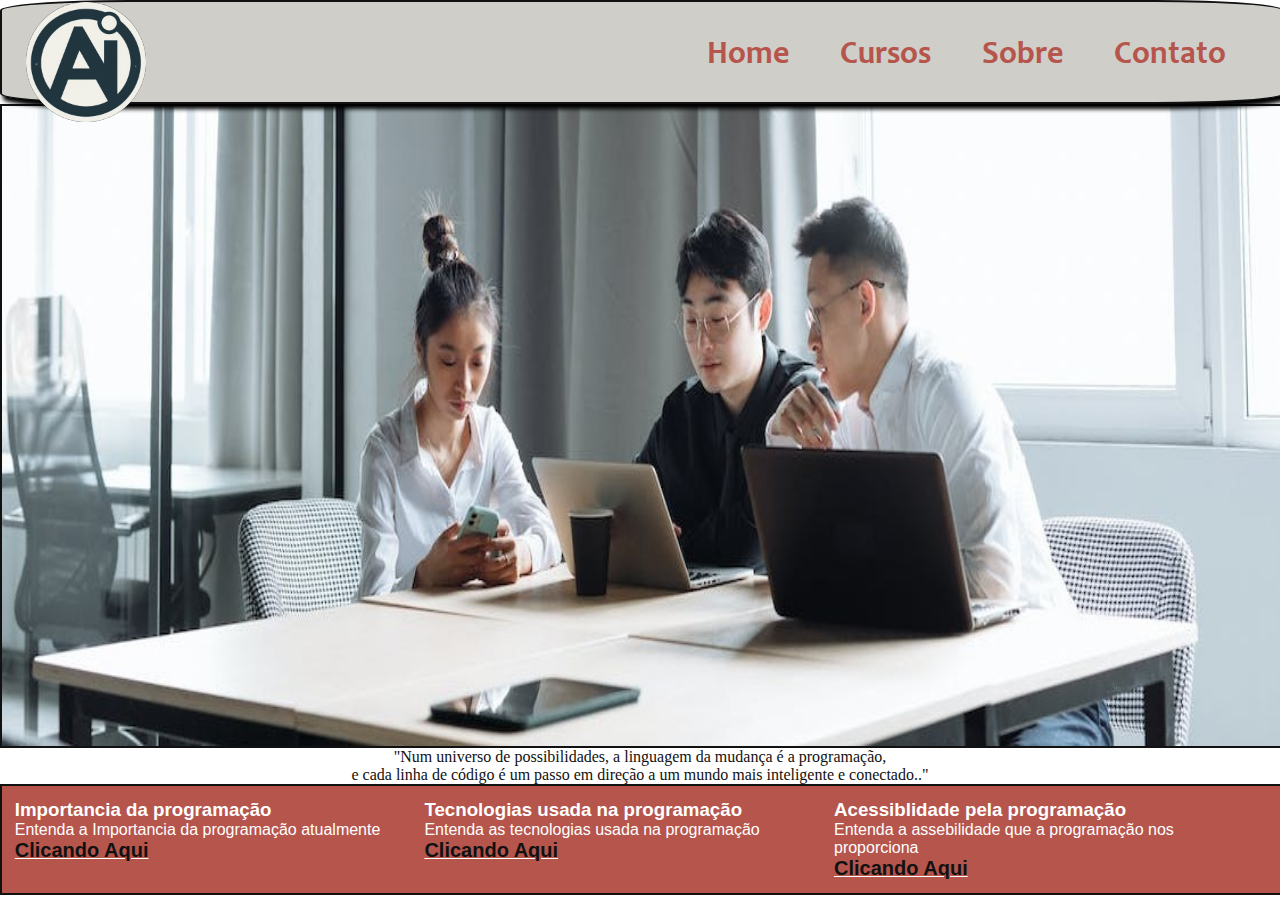
<file: index.html>
<!DOCTYPE html>
<html lang="pt">

<head>
    <meta charset="UTF-8">
    <meta name="viewport" content="width=device-width, initial-scale=1.0">
    <title>desenvolvimento de sites</title>
    <link rel="stylesheet" href="style.css">
    <link rel="shortcut icon" href="imagem/logoan.png" type="image/x-icon">
    <style>
        @font-face {
            font-family: candara_bold;
            src: url("fonte/Candara_Bold.ttf") format("truetype");
        }
    </style>

</head>

<body>
    <div class="principal">
        <header>
            <div class="logo">
                <a href="index.html">
                    <img src="imagem/logoan.jpg" alt="Logo-do-Site">
                </a>
            </div>

            <nav>
                <ul>
                    <li><a href="index.html">Home</a></li>
                    <li><a href="escolas.html">Cursos</a></li>
                    <li><a href="sobre.html">Sobre</a></li>
                    <li><a href="contato.html">Contato</a></li>
                </ul>
            </nav>
        </header>


        <section id="banner">
            <img src="imagem/texte1.jpeg" alt="banner-top">
            <p class="frase">"Num universo de possibilidades, a linguagem da mudança é a programação, <br>
                e cada linha de código é um passo em direção a um mundo mais inteligente e conectado.."</p>
        </section>

        <div id="popup1" class="popup">
            <div>
                <a href="#close" class="close">X</a>
                <h1 style="font-size: 27px;">A importância da Programação</h1>
                <p> Na era moderna, a programação emerge como um elemento vital, moldando os alicerces da nossa
                    sociedade digital. Em um mundo onde a tecnologia permeia todos os aspectos da vida, a habilidade de
                    programar não é apenas uma vantagem, mas uma necessidade imperativa. Eis por que a programação é tão
                    crucial na era contemporânea: <br> <br>
                <ul>
                    <li>Inovação Tecnológica:</li> <br>

                    A programação é a força motriz por trás da inovação. Novas tecnologias, aplicativos revolucionários
                    e soluções inteligentes são concebidos e desenvolvidos por programadores habilidosos, impulsionando
                    o progresso tecnológico. <br> <br>

                    <li>Solução de Problemas Complexos:</li> <br>

                    A programação capacita indivíduos a abordar e resolver problemas complexos. Do desenvolvimento de
                    algoritmos eficientes à criação de sistemas robustos, os programadores são os arquitetos da solução
                    para desafios intricados. <br> <br>

                    <li>Setores Multidisciplinares:</li> <br>

                    A programação transcende setores específicos. Desde a medicina até a agricultura, a capacidade de
                    codificar permite a automação de processos, a análise de dados e a otimização de sistemas,
                    impactando positivamente uma variedade de áreas. <br> <br>

                    <li>Mercado de Trabalho em Expansão:</li> <br>

                    A demanda por profissionais de programação nunca foi tão alta. Empresas de todos os setores buscam
                    talentos capazes de criar e manter soluções tecnológicas, tornando a programação uma habilidade
                    essencial para o sucesso no mercado de trabalho. <br> <br>

                    <li>Empreendedorismo Digital:</li> <br>

                    A programação oferece a base para empreendedores digitais transformarem ideias inovadoras em
                    realidade. Desde startups até grandes empresas, o empreendedorismo digital é impulsionado pela
                    habilidade de desenvolver e implementar soluções tecnológicas. <br> <br>

                    <li>Compreensão do Mundo Digital:</li> <br>

                    Vivemos em um mundo cada vez mais digital. A compreensão da programação não apenas facilita a
                    navegação nesse ambiente, mas também promove uma apreciação mais profunda das tecnologias que moldam
                    nosso cotidiano. <br> <br>

                    <li>Automação e Eficiência:</li> <br>

                    A programação permite a automação de tarefas rotineiras e a criação de sistemas eficientes. Isso não
                    apenas economiza tempo, mas também possibilita a concentração em atividades mais criativas e
                    estratégicas. <br> <br>

                    <li>Educação e Capacitação:</li> <br>

                    Na era da informação, a programação é uma ferramenta poderosa para a educação. Plataformas de
                    aprendizado online e recursos interativos permitem que pessoas de todas as idades desenvolvam
                    habilidades de programação, capacitando-as para o futuro. <br> <br>
                </ul>
                Em resumo, a programação não é apenas uma habilidade técnica, mas uma linguagem universal que abre
                portas para a inovação, solução de problemas e avanço em todas as esferas da sociedade moderna. É uma
                ferramenta poderosa que capacita indivíduos a não apenas compreenderem, mas também a moldarem ativamente
                o mundo ao seu redor na era digital. </p> <br>
                <img src="imagem/programacao.jpeg" alt="programacao">
            </div>
        </div>

        <div id="popup2" class="popup">
            <div>
                <a href="#close" title="Close" class="close">X</a>
                <h1 style="font-size: 27px;">Tecnologias usadas na Programação</h1>
                <p>Na intricada tapeçaria da programação moderna, diversas tecnologias se entrelaçam para criar soluções
                    inovadoras e impulsionar o avanço digital. Estas tecnologias não apenas facilitam o desenvolvimento
                    de software, mas também capacitam programadores a enfrentar desafios complexos. Aqui estão algumas
                    das principais tecnologias que moldam o cenário da programação: <br>
                <ol>
                    <li>Linguagens de Programação:</li> <br>

                    As linguagens de programação, como Python, JavaScript, Java e C++, servem como a espinha dorsal do
                    desenvolvimento de software. Cada linguagem possui suas características e aplicações únicas,
                    permitindo aos programadores escolherem a ferramenta mais adequada para o trabalho. <br> <br>

                    <li>Frameworks:</li> <br>

                    Frameworks como React, Angular e Django fornecem estruturas sólidas para o desenvolvimento de
                    aplicativos. Ao oferecerem conjuntos de ferramentas e padrões de projeto, esses frameworks aceleram
                    o processo de desenvolvimento e promovem a consistência. <br> <br>

                    <li>Bancos de Dados:</li> <br>

                    Tecnologias de banco de dados, incluindo MySQL, MongoDB e PostgreSQL, permitem o armazenamento
                    eficiente e a recuperação de dados. Esses sistemas desempenham um papel crucial na gestão de
                    informações em aplicações complexas. <br> <br>

                    <li>Servidores e Hospedagem:</li> <br>

                    Servidores web, como Apache e Nginx, além de serviços de hospedagem em nuvem como AWS e Azure, são
                    fundamentais para disponibilizar aplicações online. Eles garantem a escalabilidade e a
                    acessibilidade de sistemas em larga escala. <br> <br>

                    <li>Controle de Versão:</li> <br>

                    Ferramentas como Git possibilitam o controle eficiente das mudanças no código-fonte. Isso permite
                    colaboração entre desenvolvedores, rastreamento de alterações e a reversão a versões anteriores
                    quando necessário. <br> <br>

                    <li>Integração Contínua e Entrega Contínua (CI/CD):</li> <br>

                    Práticas de CI/CD, apoiadas por ferramentas como Jenkins e Travis CI, automatizam o processo de
                    desenvolvimento, teste e implementação. Isso resulta em entregas mais rápidas e confiáveis de
                    software. <br> <br>

                    <li>Containers e Orquestração:</li> <br>

                    Tecnologias como Docker e Kubernetes simplificam o empacotamento de aplicações e a gestão eficiente
                    de ambientes em larga escala. Elas facilitam a criação, distribuição e escalabilidade de aplicações.
                    <br> <br>

                    <li>Inteligência Artificial (IA) e Machine Learning (ML): </li><br>
                    O uso de bibliotecas como TensorFlow e PyTorch impulsiona o desenvolvimento de aplicações
                    inteligentes. A IA e o ML estão transformando a maneira como interagimos com sistemas,
                    proporcionando insights e automação avançada. <br> <br>

                    <li>APIs (Interfaces de Programação de Aplicações):</li> <br>

                    APIs, como REST e GraphQL, possibilitam a comunicação entre diferentes componentes de software. Elas
                    são essenciais para a integração de sistemas e o desenvolvimento de aplicações distribuídas. <br>

                    <li>Segurança da Informação:</li> <br>

                    Tecnologias de segurança, incluindo SSL/TLS, firewalls e práticas de criptografia, protegem
                    aplicações contra ameaças cibernéticas. A segurança é uma consideração crítica em todas as etapas do
                    desenvolvimento. <br> <br>
                </ol>
                Estas tecnologias formam o alicerce da programação moderna, capacitando os desenvolvedores a criar
                soluções robustas e inovadoras. A evolução constante dessas ferramentas reflete o dinamismo da indústria
                da programação, onde a adaptação às tendências e a incorporação de novas tecnologias são essenciais para
                o sucesso.</p> <br>
                <img src="imagem/programacao.jpeg" alt="programacao">
            </div>
        </div>

        <div id="popup3" class="popup">
            <div>
                <a href="#close" title="Close" class="close">X</a>
                <h1 style="font-size: 27px;">Acessiblidade ao usar a Programação</h1>
                <p> A programação não é apenas a linguagem dos computadores; é o catalisador para uma revolução global
                    em acessibilidade, capacitando a humanidade a superar barreiras e criar um mundo digital inclusivo.
                    Ao desenvolver soluções acessíveis, os programadores se tornam agentes de mudança, impulsionando a
                    equidade e permitindo que pessoas de diversas habilidades participem plenamente na sociedade
                    digital. Eis como a programação se torna uma força vital na promoção da acessibilidade para toda a
                    humanidade: <br>
                <ul>
                    <li>Empoderamento das Pessoas com Deficiências:</li> <br>

                    A programação capacita as pessoas com deficiências ao criar tecnologias adaptativas que atendem às
                    suas necessidades específicas. Desde leitores de tela até dispositivos controlados por voz, a
                    programação oferece ferramentas que capacitam indivíduos a interagirem efetivamente com o mundo
                    digital. <br> <br>

                    <li>Inclusão Social e Profissional:</li> <br>

                    A acessibilidade na programação abre as portas para a inclusão social e profissional. Ferramentas de
                    comunicação, plataformas de trabalho remoto e aplicativos acessíveis criam oportunidades para todos,
                    independentemente de suas habilidades ou limitações. <br>

                    <li>Educação Acessível:</li> <br>

                    Programadores contribuem para tornar a educação mais acessível. Plataformas de ensino online, cursos
                    adaptativos e recursos interativos oferecem oportunidades educacionais que transcendem barreiras
                    geográficas e físicas. <br> <br>

                    <li>Criação de Ambientes de Trabalho Inclusivos:</li> <br>

                    No âmbito profissional, a programação facilita a criação de ambientes de trabalho inclusivos.
                    Aplicações e ferramentas personalizadas garantem que colegas com diferentes habilidades possam
                    colaborar efetivamente, promovendo uma cultura organizacional mais diversificada. <br> <br>

                    <li>Acesso à Informação:</li> <br>

                    A programação possibilita o acesso igualitário à informação. Websites, aplicativos e plataformas de
                    mídia social programados com acessibilidade em mente garantem que todos tenham acesso a notícias,
                    entretenimento e recursos informativos. <br> <br>

                    <li>Autonomia para Pessoas Idosas:</li> <br>

                    Soluções de programação podem oferecer suporte a pessoas idosas, promovendo a autonomia. Aplicativos
                    que facilitam a comunicação, monitoramento de saúde e acesso a serviços essenciais contribuem para
                    uma vida independente e enriquecedora. <br> <br>

                    <li>Acessibilidade no Design:</li> <br>

                    A programação influencia o design acessível, garantindo que interfaces de usuário sejam intuitivas,
                    legíveis e adaptáveis. Isso melhora a experiência de todos os usuários, independentemente de suas
                    habilidades ou dispositivos. <br> <br>

                    <li>Transformação de Cidades Inteligentes:</li> <br>

                    Na era das cidades inteligentes, a programação é a chave para criar ambientes urbanos acessíveis.
                    Sistemas de transporte, serviços públicos e comunicação municipal podem ser aprimorados para atender
                    às necessidades de todos os cidadãos. <br> <br>

                    Ao integrar a acessibilidade no cerne da programação, estamos construindo um mundo digital que
                    reflete a diversidade e a riqueza da experiência humana. Programadores desempenham um papel
                    essencial nessa jornada, capacitando a humanidade a avançar coletivamente em direção a um futuro
                    onde a inclusão não é apenas uma aspiração, mas uma realidade concretizada através do código que
                    escrevem.
                </ul>
                </p> <br>
                <img src="imagem/programacao.jpeg" alt="programacao">
            </div>
        </div>

        <footer>
            <div class="footer-text">
                <h3>Importancia da programação</h3>
                <p>Entenda a Importancia da programação atualmente <a class="popupconfi" href="#popup1"> <br> <strong
                            class="clicando">Clicando Aqui</strong></a></p>

            </div>

            <div class="footer-text">
                <h3>Tecnologias usada na programação</h3>
                <p>Entenda as tecnologias usada na programação <a class="popupconfi" href="#popup2"> <br> <strong
                            class="clicando">Clicando Aqui</strong></a></p>

            </div>

            <div class="footer-text">
                <h3>Acessiblidade pela programação</h3>
                <p>Entenda a assebilidade que a programação nos proporciona <a class="popupconfi" href="#popup3"> <br>
                        <strong class="clicando">Clicando Aqui</strong></p>
            </div>
        </footer>






    </div>
</body>

</html>
</file>
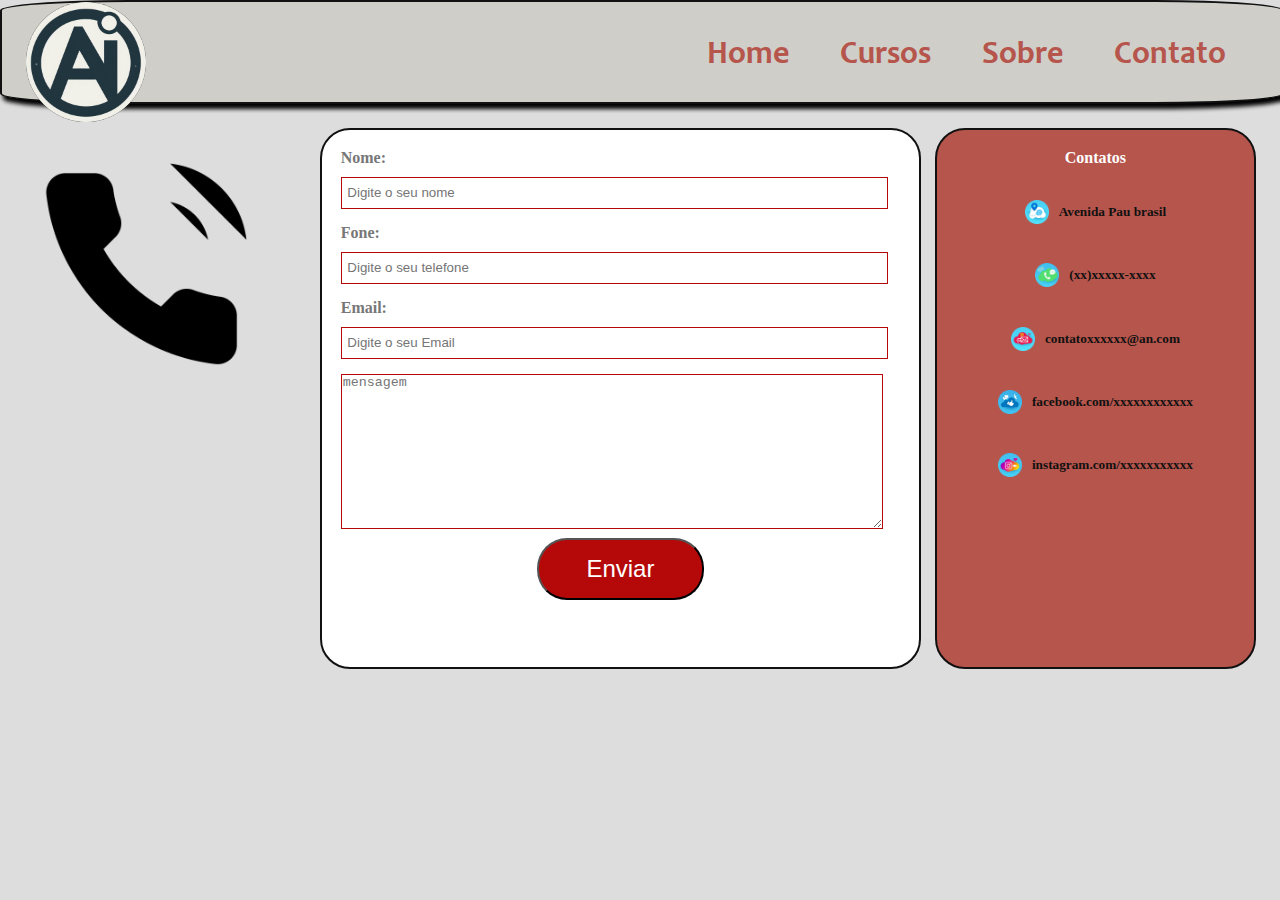
<file: contato.html>
<!DOCTYPE html>
<html lang="pt-br">

<head>
    <meta charset="UTF-8">
    <meta name="viewport" content="width=device-width, initial-scale=1.0">
    <title>Contato</title>
    <link rel="stylesheet" href="style.css">
    <link rel="shortcut icon" href="imagem/logoan.png" type="image/x-icon">
    <style>
        @font-face {
            font-family: candara_bold;
            src: url("fonte/Candara_Bold.ttf") format("truetype");
        }
    </style>
</head>

<body class="color-page">
    <div class="principal" id="topo">
        <header>
            <div class="logo">
                <a href="index.html">
                    <img src="imagem/logoan.jpg" alt="Logo-do-Site">
                </a>
            </div>

            <nav>
                <ul>
                    <li><a href="index.html">Home</a></li>
                    <li><a href="escolas.html">Cursos</a></li>
                    <li><a href="sobre.html">Sobre</a></li>
                    <li><a href="#topo">Contato</a></li>
                </ul>
            </nav>
        </header>

        <div class="img-titulo" >
            <img src="imagem/contato.png" alt="contato">
        </div>

        <section id="txt-contato">
            <form name="meu-form" id="meu-form" action="mailtoliinkifood6@gmail.com">
                <p class="nome">
                    <label for="nome">Nome:</label>
                    <input type="text" id="nomeid" placeholder="Digite o seu nome" required="required" name="nome">
                </p>

                <p class="fone">
                    <Label for="fone">Fone:</Label>
                    <input type="phone" id="foneid" placeholder="Digite o seu telefone" required="required" name="fone">
                </p>

                <p>
                    <label for="email">Email:</label>
                    <input type="email" id="emailid" placeholder="Digite o seu Email" required="required" name="email">
                </p>

                <p>
                    <textarea placeholder="mensagem" required="required"></textarea>
                </p>
                <button type="submit" form="meu-form">Enviar</button>
            </form>

            <div id="conta-data">
                <h4>Contatos</h4>
                <h5><img src="imagem/localização.png" alt="endereco" class="icon"> Avenida Pau brasil</h5>
                <h5><img src="imagem/telefone.png" alt="telefone" class="icon">(xx)xxxxx-xxxx</h5>
                <h5><img src="imagem/email.png" alt="email" class="icon"> contatoxxxxxx@an.com</h5>
                <h5><img src="imagem/facebook.png" alt="facebook" class="icon"> facebook.com/xxxxxxxxxxxx</h5>
                <h5><img src="imagem/instagram.png" alt="instagram" class="icon"> instagram.com/xxxxxxxxxxx</h5>
            </div>
        </section>
    </div>
</body>

</html>
</file>
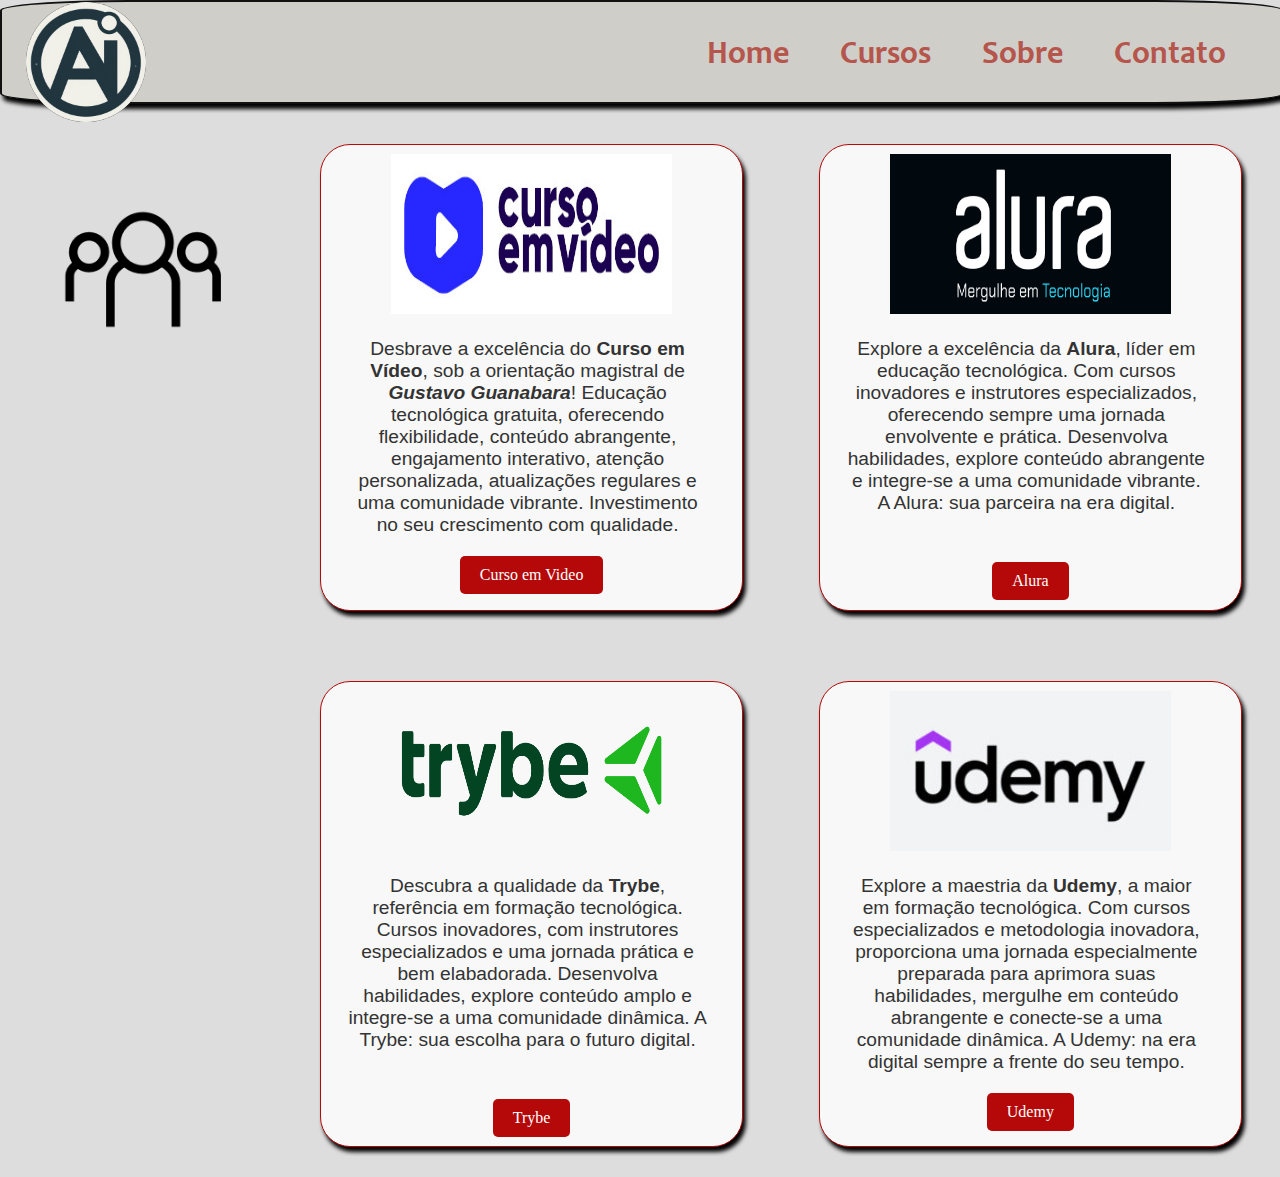
<file: escolas.html>
<!DOCTYPE html>
<html lang="pt-br">

<head>
    <meta charset="UTF-8">
    <meta name="viewport" content="width=device-width, initial-scale=1.0">
    <title>Clientes</title>
    <link rel="stylesheet" href="style.css">
    <link rel="shortcut icon" href="imagem/logoan.png" type="image/x-icon">
    <style>
        @font-face {
            font-family: candara_bold;
            src: url("fonte/Candara_Bold.ttf") format("truetype");
        }
    </style>
</head>

<body class="color-page">
    <div class="principal" id="topo">
        <header>
            <div class="logo">
                <a href="index.html">
                    <img src="imagem/logoan.jpg" alt="Logo-do-Site">
                </a>
            </div>

            <nav>
                <ul>
                    <li><a href="index.html">Home</a></li>
                    <li><a href="#topo">Cursos</a></li>
                    <li><a href="sobre.html">Sobre</a></li>
                    <li><a href="contato.html">Contato</a></li>
                </ul>
            </nav>
        </header>
        <div class="img-titulo"> <img src="imagem/clientes.png" alt="imagem de clientes">
        </div>

        <section id="meusclientes">
            <div class="config-clientes">
                <img src="imagem/cursoemvideo.jpg" alt="Curso em Video">
                <p> Desbrave a excelência do <strong>Curso em Vídeo</strong>, sob a orientação magistral de
                    <em><strong>Gustavo Guanabara</strong></em>! Educação tecnológica gratuita, oferecendo
                    flexibilidade, conteúdo abrangente, engajamento interativo, atenção personalizada, atualizações
                    regulares e uma comunidade vibrante. Investimento no seu crescimento com qualidade.
                </p>
                <div class="link"><a href="https://www.cursoemvideo.com/" target="_blank">Curso em Video</a></div>
            </div>

            <div class="config-clientes">
                <img src="imagem/alura.jpg" alt="Alura">
                <p>Explore a excelência da <strong>Alura</strong>, líder em educação tecnológica. Com cursos inovadores
                    e instrutores especializados, oferecendo sempre uma jornada envolvente e prática. Desenvolva
                    habilidades, explore conteúdo abrangente e integre-se a uma comunidade vibrante. A Alura: sua
                    parceira na era digital.</p> <br>
                <div class="link"><a href="https://www.alura.com.br/" class="link-Alura" target="_blank">Alura</a></div>
            </div>

            <div class="config-clientes">
                <img src="imagem/trybe.png" alt="Trybe">
                <p>Descubra a qualidade da <strong>Trybe</strong>, referência em formação tecnológica. Cursos
                    inovadores, com instrutores especializados e uma jornada prática e bem elabadorada. Desenvolva
                    habilidades, explore conteúdo amplo e integre-se a uma comunidade dinâmica. A Trybe: sua escolha
                    para o futuro digital.</p> <br>
                <div class="link"> <a href="https://www.betrybe.com/" class="link-trybe" target="_blank">Trybe</a>
                </div>
            </div>

            <div class="config-clientes">
                <img src="imagem/udemy.jpg" alt="Udemy">
                <p>Explore a maestria da <strong>Udemy</strong>, a maior em formação tecnológica. Com cursos
                    especializados e metodologia inovadora, proporciona uma jornada especialmente preparada para
                    aprimora suas habilidades, mergulhe em conteúdo abrangente e conecte-se a uma comunidade dinâmica. A
                    Udemy: na era digital sempre a frente do seu tempo.</p>
                <div class="link"><a href="https://www.udemy.com/" target="">Udemy</a> </div>
            </div>
        </section>
    </div>
</body>

</html>
</file>
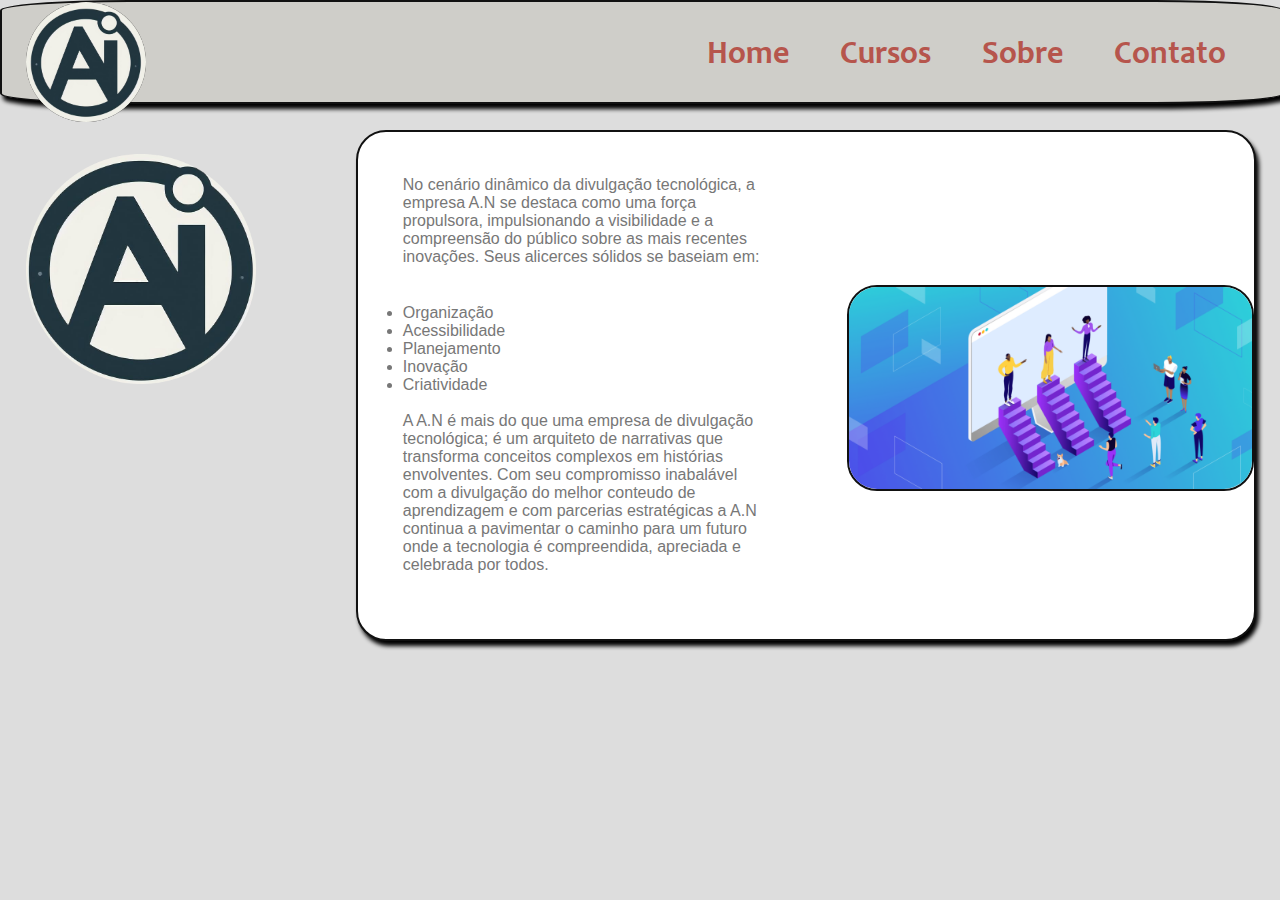
<file: sobre.html>
<!DOCTYPE html>
<html lang="pt-br">

<head>
    <meta charset="UTF-8">
    <meta name="viewport" content="width=device-width, initial-scale=1.0">
    <title>Sobre</title>
    <link rel="stylesheet" href="style.css">
    <link rel="shortcut icon" href="imagem/logoan.png" type="image/x-icon">
    <style>
        @font-face {
            font-family: candara_bold;
            src: url("fonte/Candara_Bold.ttf") format("truetype");
        }
    </style>
</head>

<body class="color-page">
    <div class="principal" id="topo">
        <header>
            <div class="logo">
                <a href="index.html">
                    <img src="imagem/logoan.jpg" alt="Logo-do-Site">
                </a>
            </div>

            <nav>
                <ul>
                    <li><a href="index.html">Home</a></li>
                    <li><a href="escolas.html">Cursos</a></li>
                    <li><a href="#topo">Sobre</a></li>
                    <li><a href="contato.html">Contato</a></li>
                </ul>
            </nav>
        </header>

        <div class="img-titulo">
            <img  src="imagem/logoan.png" alt="sobre">
        </div>

        <section id="container-sobre">
            <div id="txt-sobre">
                <p style=" margin-bottom: 10px;">No cenário dinâmico da divulgação tecnológica, a empresa A.N se destaca
                    como uma força propulsora, impulsionando a visibilidade e a compreensão do público sobre as mais
                    recentes inovações. Seus alicerces sólidos se baseiam em:</p>
                <br>
                <ul>
                    <li>Organização</li>
                    <li>Acessibilidade</li>
                    <li>Planejamento</li>
                    <li>Inovação</li>
                    <li>Criatividade</li>
                </ul>
                <br>
                <p>A A.N é mais do que uma empresa de divulgação tecnológica; é um arquiteto de narrativas que
                    transforma conceitos complexos em histórias envolventes. Com seu compromisso inabalável com a
                    divulgação do melhor conteudo de aprendizagem e com parcerias estratégicas a A.N continua a
                    pavimentar o caminho para um futuro onde a tecnologia é compreendida, apreciada e celebrada por
                    todos.</p>
            </div>

            <div id="img-conteudo-sobre">
                <img src="imagem/sobre2.png" alt="sobre dois">
            </div>
        </section>
    </div>
</body>

</html>
</file>
<file: style.css>
* {
    margin: 0;
    padding: 0;
}

.principal {
    font-family: fantasy;
    color: #777;
}

header {
    width: 100%;
    height: 100px;
    position: relative;
    top: 0;
    background-color: #CFCEC9;
    border-radius: 10%;
    border: 2px solid #111;
    box-shadow: 3px 5px 4px black;

}

.logo {
    position: absolute;
    width: 240px;
    height: auto;
}

.logo img {
    width: 50%;
    margin-left: 10%;
    border-radius: 50%;


}

nav {
    position: absolute;
    right: 30px;
    bottom: 0px;
}

nav ul li {
    float: left;
    color: #b6554c;
    width: auto;
    margin: 0.8em;
    font-size: 2.0em;
    font-family: candara_bold;
    list-style: none;
}

nav ul li a {
    text-decoration: none;
    color: #b6554c;
}

nav ul li a :hover {
    color: #d83a31;
}

@media screen and (max-width: 768px) {
    nav {
        position: relative;
        right: auto;
        bottom: auto;
        text-align: right;
    }

    nav ul {
        display: flex;
        flex-direction: row;
        justify-content: flex-end;
    }

    nav ul li {
        float: none;
        margin: 25px 10px 0 0;
    }

    nav ul li a {
        font-size: 0.65em;
    }
}

#banner {
    width: 100%;
}

#banner img {
    width: 100%;
    height: 40em;
    display: block;
    margin-bottom: 0%;
    border: 2px solid #111;

}

.frase {
    color: #111;
    text-align: center;

}

.popup {
    position: fixed;
    font-family: Arial, Helvetica, sans-serif;
    top: 0;
    right: 0;
    bottom: 0;
    left: 0;
    background-color: #820a0aa0;
    z-index: 9999;
    opacity: 0;
    -webkit-transition: opacity 400ms ease-in;
    -moz-transition: opacity ease-in;
    transition: opacity 400ms ease-in;
    pointer-events: none;
    display: none;
    overflow: auto;
}

.popup:target {
    display: block;
    opacity: 1;
    pointer-events: auto;
}

.popup div {
    width: 500px;
    position: relative;
    margin: 10% auto;
    padding: 5px 20px 13px 20px;
    -webkit-border-radius: 12px;
    -moz-border-radius: 10px;
    border-radius: 10px;
    background-color: #fff;
}

.popup p {
    margin-top: 5%;
    position: relative;
    margin-left: 25%;
}

.popup img {
    width: 100%;
    height: auto;
}

.close {
    background-color: #606061;
    color: #ffffff;
    line-height: 25px;
    position: absolute;
    right: 10px;
    top: 10px;
    text-decoration: none;
    font-weight: bold;
    -webkit-border-radius: 12px;
    -moz-border-radius: 12px;
    border-radius: 12px;
}

.close:hover {
    background-color: #b50909;
}

footer {
    width: 100%;
    height: 18%;
    background-color: #b6554c;
    color: #fff;
    position: relative;
    float: left;
    font-family: Verdana, Geneva, Tahoma, sans-serif;
    border: 2px solid #111;
}

footer .footer-text {
    width: 30%;
    margin: 1%;
    position: relative;
    float: left;
}

footer .footer-text a {
    color: #fff
}

.clicando {
    color: #111;
    font-size: 20px;
    text-decoration: none;
}

.color-page {
    background-color: #ddd;
}

.img-titulo {
    width: 20%;
    height: auto;
    margin-bottom: 10px;
    position: relative;
    float: left;
    margin-right: 5%;
}

.img-titulo img {
    width: 90%;
    margin-left: 10%;
    margin-top: 50px;
}

#meusclientes {
    display: flex;
    flex-wrap: wrap;
    justify-content: space-between;
    margin-right: 1.5em;

}

#meusclientes .config-clientes {
    width: calc(45% - 2%);
    height: auto;
    border: 1px solid #b50909;
    margin-bottom: 30px;
    padding: 1%;
    background-color: #f8f8f8;
    color: #333;
    border-radius: 30px;
    box-shadow: 3px 5px 4px black;
    margin-right: 1.5%;
    margin-top: 40px;
}

#meusclientes .config-clientes img {
    width: 70%;
    margin-left: 15%;
    margin-bottom: 20px;
    height: 10em;
}

#meusclientes .config-clientes p {
    width: 90%;
    margin-left: 4%;
    font-size: 1.2em;
    margin-bottom: 20px;
    text-align: center;
    font-family: 'Franklin Gothic Medium', 'Arial Narrow', Arial, sans-serif;
}

#meusclientes .config-clientes .link {
    text-align: center;
    margin-top: 10px;
}

#meusclientes .config-clientes .link a {
    display: inline-block;
    padding: 10px 20px;
    background-color: #b50909;
    color: white;
    text-decoration: none;
    border-radius: 5px;
    transition: background-color 0.3s ease;
}

@media screen and (max-width: 768px) {
    #meusclientes .config-clientes {
        width: 100%;
        margin-right: 0;
    }
}

#container-sobre {
    display: flex;
    justify-content: space-between;
    align-items: center;
    width: 70%;
    margin: 2% auto;
    height: 80%;
    background-color: #fff;
    font-family: 'Franklin Gothic Medium', 'Arial Narrow', Arial, sans-serif;
    border: 2px solid #111;
    box-shadow: 3px 5px 4px black;
    border-radius: 30px;
    margin-right: 1.5em;

}

#txt-sobre {
    width: 40%;
    padding: 5%;
    margin-bottom: 20px;
}

#txt-sobre p {
    width: 100%;
}

#txt-sobre ul {
    width: 50%;
    margin-top: 10px;
    padding: 0;
}

#img-conteudo-sobre {
    width: 45%;
    max-height: 22em;
    margin-top: 5px;
    border: 2px solid #111;
    border-radius: 30px;
}

#img-conteudo-sobre img {
    max-width: 100%;
    height: auto;
    width: 100%;
    display: block;
    border-radius: 28px;
}

@media only screen and (max-width: 768px) {
    #container-sobre {
        display: flex;
        justify-content: space-between;
        align-items: center;
        width: 70%;
        margin: 2% auto;
        height: 80%;
        background-color: #fff;
        font-family: 'Franklin Gothic Medium', 'Arial Narrow', Arial, sans-serif;
        border: 2px solid #111;
        box-shadow: 3px 5px 4px black;
        border-radius: 30px;
        margin-right: 1.5em;
        flex-direction: column;
        margin-top: 2.5em;

    }

    #txt-sobre {
        width: 80%;
        margin-bottom: 1px;
    }

    #img-conteudo-sobre {
        width: 100%;
        margin-top: 1em;

    }
}

#txt-contato {
    display: flex;
    justify-content: space-between;
    margin-top: 1.5em;
    margin-right: 1.5em;

}

#txt-contato form {
    flex: 1;
    background-color: #fff;
    padding: 2%;
    border: 2px solid #111;
    border-radius: 30px;
}

#txt-contato form label {
    font-weight: bold;
}

#txt-contato form input {
    max-width: 100%;
    width: calc(100% - 20px);
    height: 30px;
    margin-top: 10px;
    margin-bottom: 15px;
    border: solid #b50909 1px;
    padding-left: 1%;
}

#txt-contato form textarea {
    max-width: 100%;
    width: calc(100% - 20px);
    height: 153px;
    border: solid #b50909 1px;
    padding-left: 1px;
    min-height: 100%;
}

#txt-contato form button {
    width: 30%;
    height: auto;
    cursor: pointer;
    background-color: #b50909;
    color: #fff;
    font-size: 1.5em;
    padding: 15px 0 15px 0;
    margin-left: 35%;
    margin-top: 1%;
    border-radius: 30px;
}

#conta-data {
    flex: 0.5;
    margin-left: 1.5%;
    padding: 2%;
    background-color: #b6554c;
    color: #fff;
    height: 500px;
    text-align: center;
    border: 2px solid #111;
    border-radius: 30px;
    display: flex;
    flex-direction: column;
    align-items: center;
}

#conta-data h4 {
    color: #fff;
    text-align: center;
}

#conta-data h5 {
    margin-top: 12%;
    margin-bottom: 2%;
    display: flex;
    align-items: center;
    color: #111;
}

.icon {
    width: 24px;
    height: 24px;
    margin-right: 10px;
}

#conta-data h5 img {
    margin-right: 10px;
}

@media (max-width: 768px) {
    #txt-contato {
        margin-right: 1.5em;
        flex-direction: column;
        margin-top: 2.5em;
    }

    #conta-data {
        margin-left: 0;
        margin-top: 2em;
    }
}
</file>
